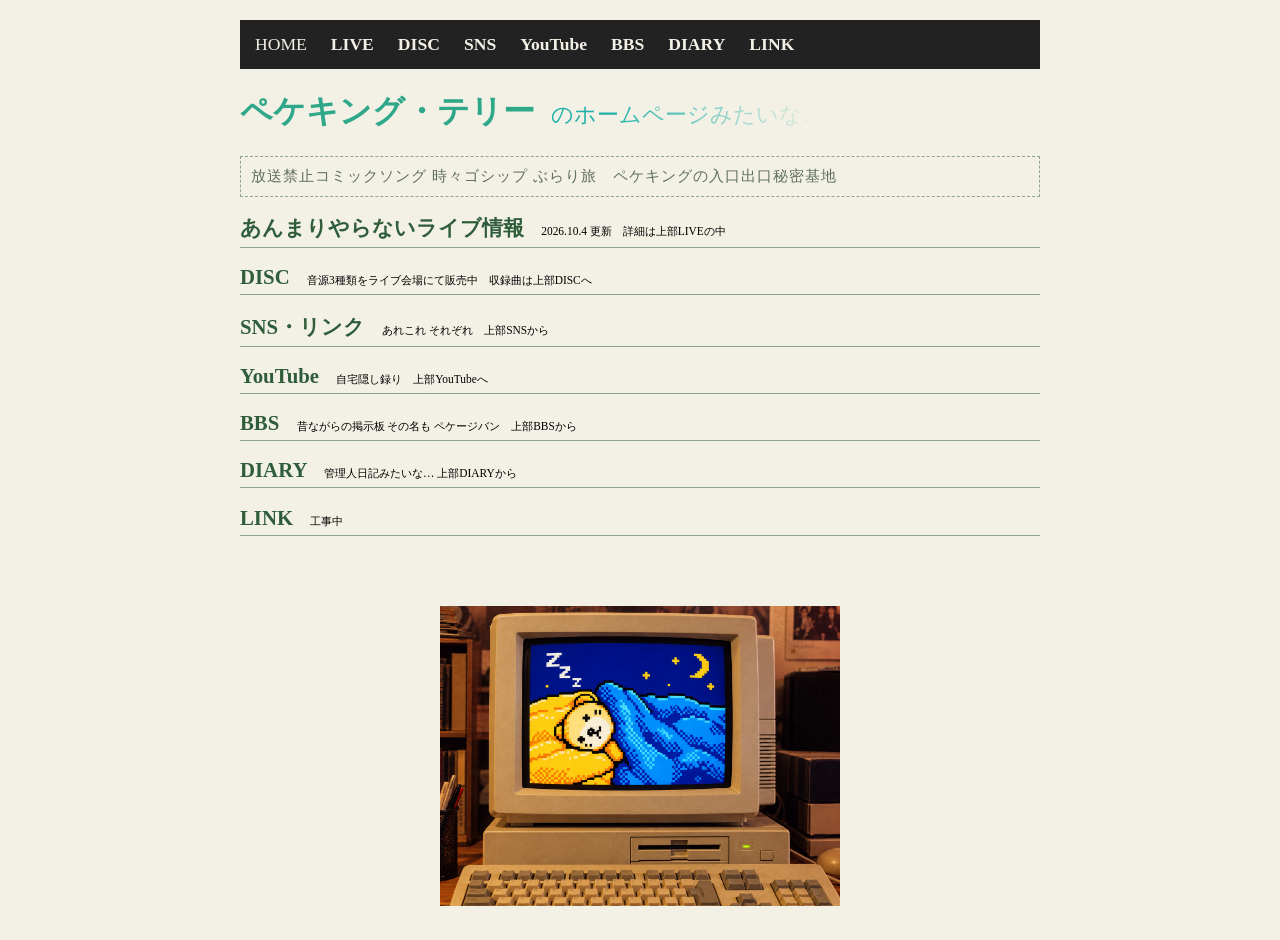
<file: index.html>
<!DOCTYPE html>
<html lang="ja">
<head>

<meta name="viewport" content="width=device-width, initial-scale=1.0">
<link rel="stylesheet" href="style.css">

<title>ペケキング・テリー｜入口出口秘密基地</title>
</head>
<body>

<nav>
  <a href="index.html" class="current">HOME</a>
  <a href="live.html">LIVE</a> 
  <a href="disc.html">DISC</a> 
  <a href="sns.html">SNS</a> 
  <a href="youtube.html">YouTube</a> 
  <a href="https://bbs1.sekkaku.net/bbs/peke555/">BBS</a>
  <a href="https://peke-log.doorblog.jp/" target="_blank">DIARY</a>
  <a href="link.html">LINK</a>
</nav>

<h1>
  ペケキング・テリー &nbsp;<span class="fade-title">のホームページみたいな…</span>
</h1>

<p class="catch">放送禁止コミックソング 時々ゴシップ ぶらり旅　ペケキングの入口出口秘密基地
</p>

<h2 class="home-heading">
  あんまりやらないライブ情報
  <span class="home-info">2026.10.4 更新　詳細は上部LIVEの中</span>
</h2>

<h2 class="home-heading">
  DISC
  <span class="home-info">音源3種類をライブ会場にて販売中　収録曲は上部DISCへ</span>
</h2>

<h2 class="home-heading">
  SNS・リンク
  <span class="home-info">あれこれ それぞれ　上部SNSから</span>
</h2>

<h2 class="home-heading">
  YouTube
  <span class="home-info">自宅隠し録り　上部YouTubeへ</span>
</h2>

<h2 class="home-heading">
  BBS
  <span class="home-info">昔ながらの掲示板 その名も ペケージバン　上部BBSから</span>
</h2>

<h2 class="home-heading">
  DIARY
  <span class="home-info">管理人日記みたいな… 上部DIARYから</span>
</h2>

<h2 class="home-heading">
  LINK
  <span class="home-info">工事中</span>
</h2>

<div class="marimo-president" onclick="marimoSleep(this)">
  <img src="images/marimo-kun-02.png" alt="レーベル社長マリモ君">
</div>

<div class="counter-area">
  <!-- FC2カウンター ここから -->
  <script language="javascript" type="text/javascript" src="https://counter1.fc2.com/counter.php?id=41226725&main=1"></script>
  <noscript><img src="https://counter1.fc2.com/counter_img.php?id=41226725&main=1" /></noscript>
  <!-- FC2カウンター ここまで -->
 </div>


<script>
function marimoSleep(element) {
  const z = document.createElement("span");
  z.className = "sleep-z";
  z.textContent = "スヤァ…";

  z.style.left = "43%";
  z.style.top = "35%";

  element.appendChild(z);

  setTimeout(() => {
    z.remove();
  }, 2000);
}
</script>

</body>
</html>
</file>
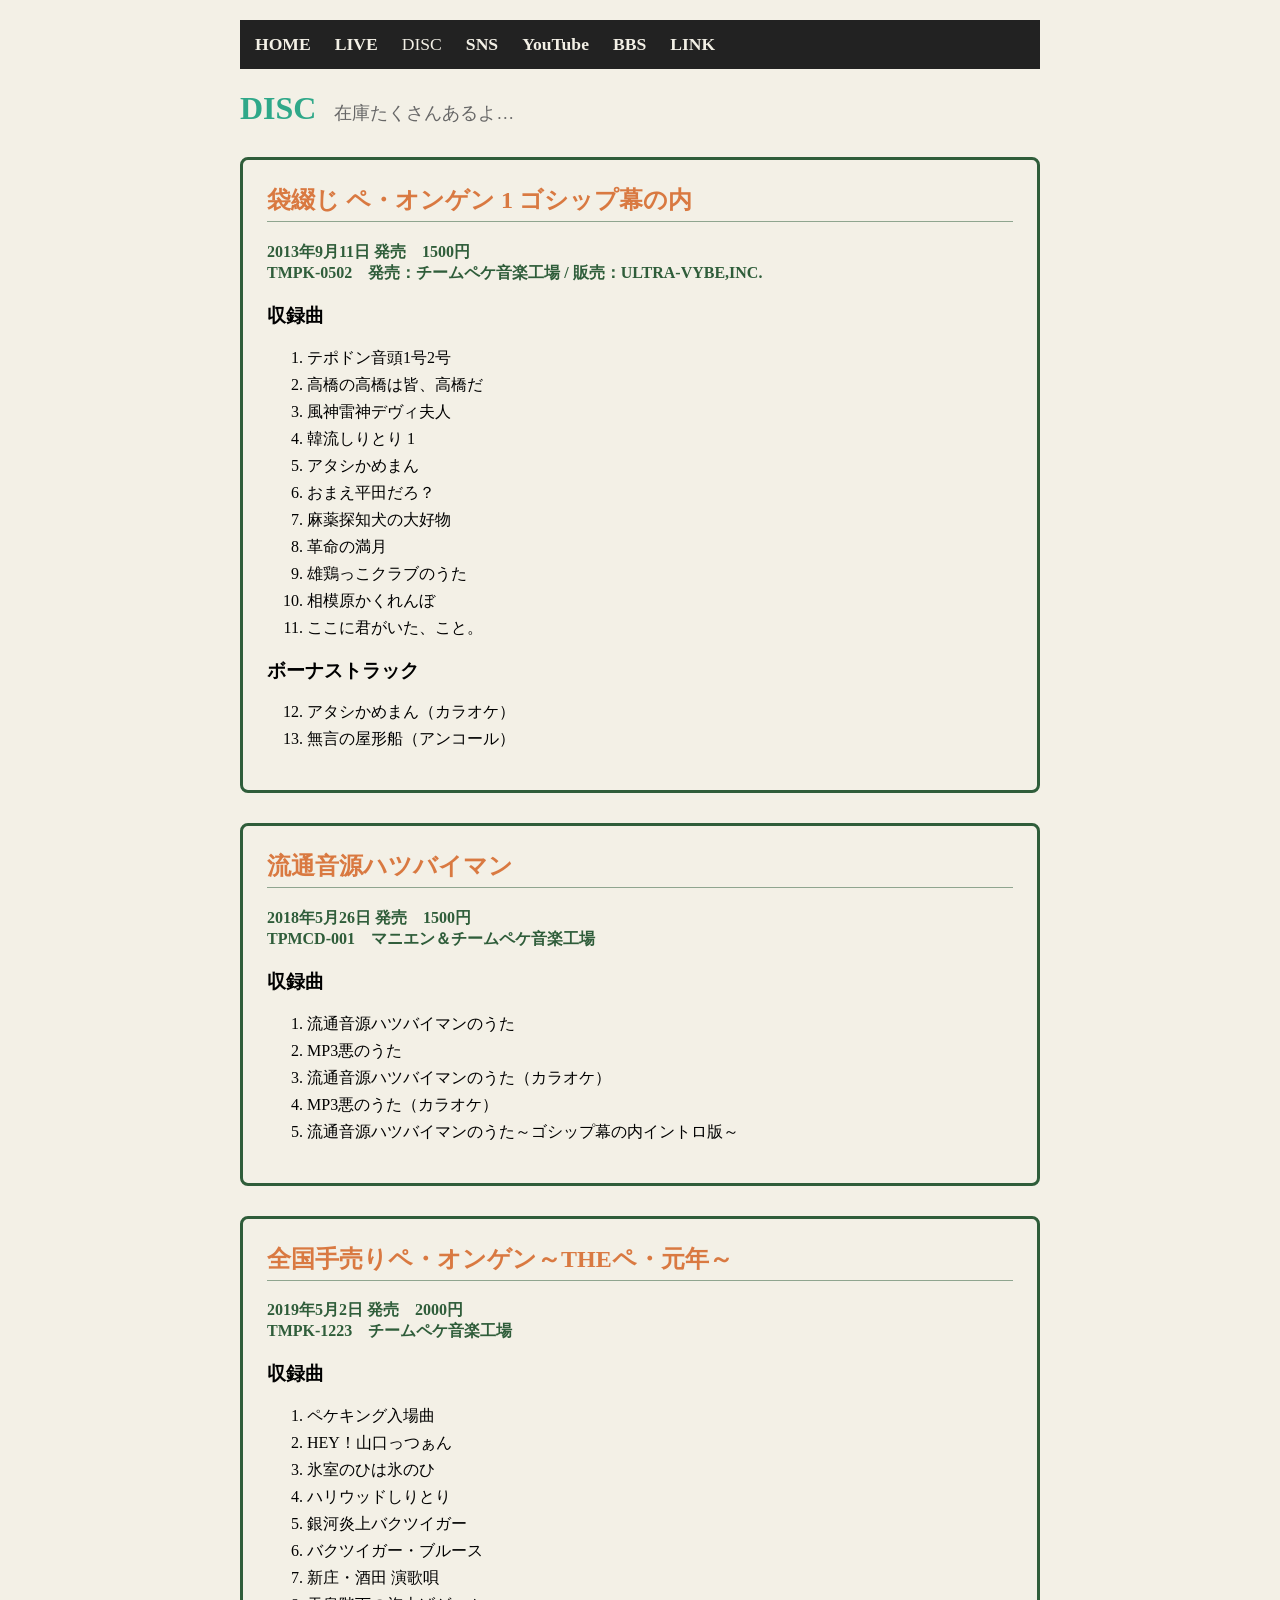
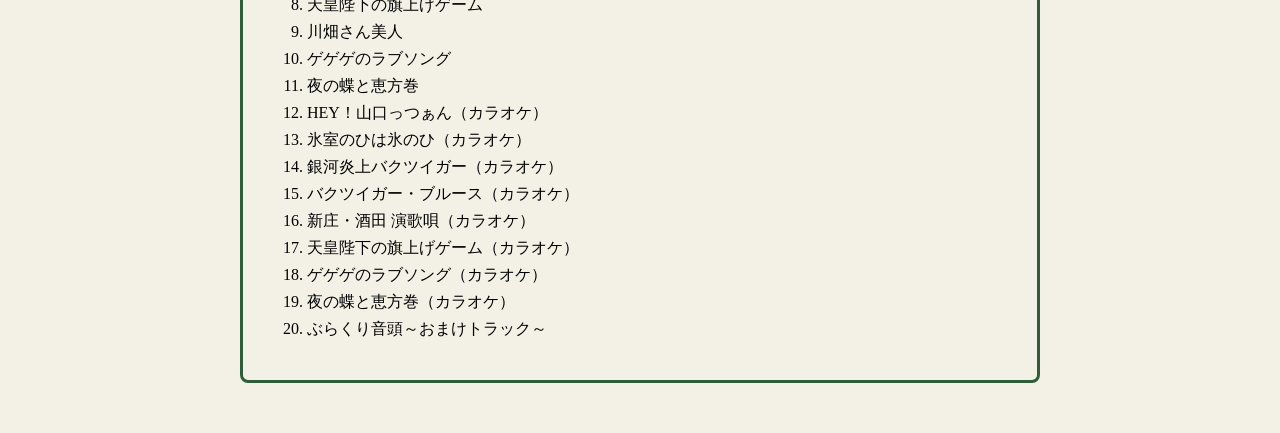
<file: disc.html>
<!DOCTYPE html>
<html lang="ja">
<head>

<meta name="viewport" content="width=device-width, initial-scale=1.0">
<link rel="stylesheet" href="style.css">

<title>DISC｜ペケキング・テリー</title>
</head>
<body>

<nav>
  <a href="index.html">HOME</a> 
  <a href="live.html">LIVE</a> 
  <a href="disc.html" class="current">DISC</a> 
  <a href="sns.html">SNS</a> 
  <a href="youtube.html">YouTube</a> 
  <a href="https://bbs1.sekkaku.net/bbs/peke555/">BBS</a>
  <a href="link.html">LINK</a>
</nav>

<h1>DISC <span class="page-comment">在庫たくさんあるよ…</span></h1>

<div class="disc-card">

  <h2>袋綴じ ペ・オンゲン 1 ゴシップ幕の内</h2>

  <p class="disc-date">2013年9月11日 発売　1500円<br>
   TMPK-0502　発売：チームペケ音楽工場 / 販売：ULTRA-VYBE,INC.</p>

  <h3>収録曲</h3>

  <ol>
    <li>テポドン音頭1号2号</li>
    <li>高橋の高橋は皆、高橋だ</li>
    <li>風神雷神デヴィ夫人</li>
    <li>韓流しりとり 1</li>
    <li>アタシかめまん</li>
    <li>おまえ平田だろ？</li>
    <li>麻薬探知犬の大好物</li>
    <li>革命の満月</li>
    <li>雄鶏っこクラブのうた</li>
    <li>相模原かくれんぼ</li>
    <li>ここに君がいた、こと。</li>
  </ol>

  <h3>ボーナストラック</h3>

  <ol start="12">
    <li>アタシかめまん（カラオケ）</li>
    <li>無言の屋形船（アンコール）</li>
  </ol>

</div>

<div class="disc-card">

  <h2>流通音源ハツバイマン</h2>

  <p class="disc-date">2018年5月26日 発売　1500円<br>
  TPMCD-001　マニエン＆チームペケ音楽工場</p>

  <h3>収録曲</h3>

  <ol>
    <li>流通音源ハツバイマンのうた</li>
    <li>MP3悪のうた</li>
    <li>流通音源ハツバイマンのうた（カラオケ）</li>
    <li>MP3悪のうた（カラオケ）</li>
    <li>流通音源ハツバイマンのうた～ゴシップ幕の内イントロ版～</li>
  </ol>

</div>

<div class="disc-card">

  <h2>全国手売りペ・オンゲン～THEペ・元年～</h2>

  <p class="disc-date">2019年5月2日 発売　2000円<br>
  TMPK-1223　チームペケ音楽工場</p>

  <h3>収録曲</h3>

  <ol>
    <li>ペケキング入場曲</li>
    <li>HEY！山口っつぁん</li>
    <li>氷室のひは氷のひ</li>
    <li>ハリウッドしりとり</li>
    <li>銀河炎上バクツイガー</li>
    <li>バクツイガー・ブルース</li>
    <li>新庄・酒田 演歌唄</li>
    <li>天皇陛下の旗上げゲーム</li>
    <li>川畑さん美人</li>
    <li>ゲゲゲのラブソング</li>
    <li>夜の蝶と恵方巻</li>
    <li>HEY！山口っつぁん（カラオケ）</li>
    <li>氷室のひは氷のひ（カラオケ）</li>
    <li>銀河炎上バクツイガー（カラオケ）</li>
    <li>バクツイガー・ブルース（カラオケ）</li>
    <li>新庄・酒田 演歌唄（カラオケ）</li>
    <li>天皇陛下の旗上げゲーム（カラオケ）</li>
    <li>ゲゲゲのラブソング（カラオケ）</li>
    <li>夜の蝶と恵方巻（カラオケ）</li>
    <li>ぶらくり音頭～おまけトラック～</li>
  </ol>

</div>

</body>
</html>
</file>
<file: style.css>
body {
  background-color:  #f3f0e6;
  max-width: 800px;
  margin: 0 auto;
  padding: 20px;
}

h1 {
  color: #2fa889;
}

h2 {
  color: #2f5d3a;
  border-bottom: 1px solid #8fa58f;
  padding-bottom: 5px;
}

.catch {
  font-size: 15px;
  color: #5f6f5f;
  letter-spacing: 1px;
  border: 1px dashed #8fa58f;
  padding: 10px;
}

nav .current {
  color: #f3f0e6;
  font-weight: normal;
}

nav {
  display: flex;
  gap: 24px;
  align-items: center;
  flex-wrap: wrap;
  padding: 14px 15px;
  background-color: #222;
}

nav a {
  color: #f3f0e6;
  text-decoration: none;
  transition: color 0.3s ease;
  font-size: 1.1em;
  font-weight: 600;
}
nav a:hover {
  color: #d94a3a;
}

.live-date {
  color: #2f5d3a;
}

.live-card {
  border: 2px solid #8fa58f;
  padding: 20px;
  margin-bottom: 25px;
  border-radius: 6px;
}

.live-card img {
  max-width: 350px;
  width: 100%;
  height: auto;
}

.past-live {
  display: none;
}

.under-construction {
  color: #7a4b2a;
  font-weight: bold;
}

.lightbox {
  display: none;
  position: fixed;
  z-index: 1000;
  left: 0;
  top: 0;
  width: 100%;
  height: 100%;
  background-color: rgba(0, 0, 0, 0.65);
  justify-content: center;
  align-items: center;
}

.lightbox.open {
  display: flex;
}

.lightbox img {
  max-width: 80%;
  max-height: 80%;
  width: auto;
  height: auto;
}

.lightbox-close {
  position: absolute;
  top: 20px;
  right: 30px;
  color: white;
  font-size: 40px;
  cursor: pointer;
  background-color: #2fa889;
}

.disc-card {
  border: 3px solid #2f5d3a;
  padding: 24px;
  margin: 30px 0;
  border-radius: 8px;
}

.disc-card h2 {
  margin-top: 0;
   color: #d97941;
}

.disc-date {
  color: #2f5d3a;
  font-weight: bold;
}

.disc-card li {
  margin-bottom: 6px;
}

.live-title {
  font-size: 1.30em;
  color: #c62828;
}

.sns-list li {
  margin-bottom: 12px;
}

.youtube-main {
  font-size: 1.3em;
}

.construction-text {
  font-size: 1.3em;
}

.fade-title {
  background: linear-gradient(
    to right,
    #20b2aa 0%,
    #20b2aa 20%,
    transparent 100%
  );

  -webkit-background-clip: text;
  background-clip: text;
  color: transparent;

  font-size: 0.7em;
  font-weight: normal;
}

.page-comment {
  font-size: 0.55em;
  font-weight: normal;
  color: #666;
  margin-left: 10px;
}

.home-info {
  font-size: 0.55em;
  font-weight: normal;
  color: #000;
  margin-left: 12px;
}

.home-heading {
  font-size: 1.3em;
}

.marimo-president {
  text-align: center;
  margin-top: 70px;
  position: relative;
}

.marimo-president img {
  width: 50%;
  height: auto;
}

.sleep-z {
  position: absolute;
  font-size: 22px;
  font-weight: bold;
  color: #f3f0e6;
  pointer-events: none;
  animation: float-z 2s ease-out forwards;
}

@keyframes float-z {
  0% {
    opacity: 0;
    transform: translate(0, 0) scale(0.7);
  }

  30% {
    opacity: 1;
  }

  100% {
    opacity: 0;
    transform: translate(40px, -80px) scale(1.3);
  }
}

.counter-area {
  text-align: center;
  margin-top: 10px;
}
</file>
